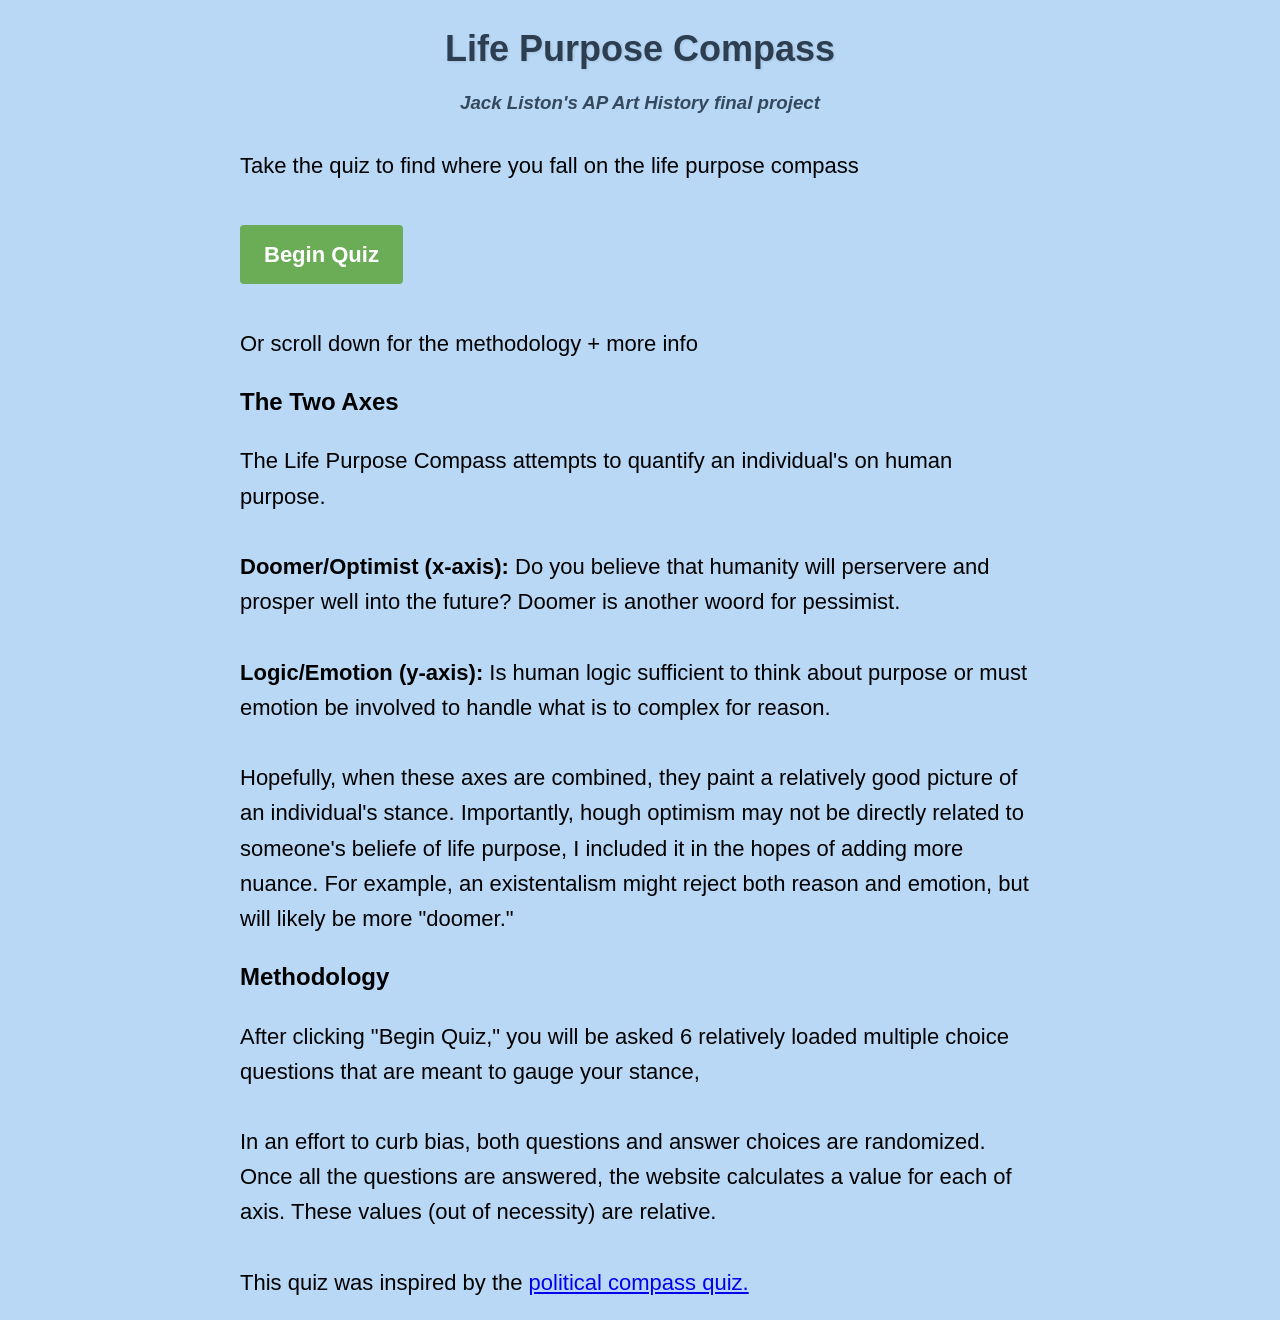
<file: index.html>
<html>
<head>
    <meta charset="utf-8">
    <meta http-equiv="X-UA-Compatible" content="IE=edge">
    <title>Life Purpose Compass</title>
    <meta name="description" content="">
    <meta name="viewport" content="width=device-width, initial-scale=1">
    <link rel="stylesheet" href="assets/style.css">
    <link rel="icon" type="image/x-icon" href="/assets/images/j.ico">
    
</head>
<body>
    <h1>Life Purpose Compass</h1>
    <h3>Jack Liston's AP Art History final project</h3>


        <p>Take the quiz to find where you fall on the life purpose compass</p>
      <a href="quiz.html" id='beginquiz'>Begin Quiz</a>
      <p>Or scroll down for the methodology + more info</p>


<h2>The Two Axes</h2>
<p>
    The Life Purpose Compass attempts to quantify an individual's on human purpose.
    <br><br>
    <strong>Doomer/Optimist (x-axis):</strong> Do you believe that humanity will perservere and prosper well into the future? Doomer is another woord for pessimist.
    <br><br>
    <strong>Logic/Emotion (y-axis):</strong> Is human logic sufficient to think about purpose or must emotion be involved to handle what is to complex for reason. 
    <br><br>
Hopefully, when these axes are combined, they paint a relatively good picture of an individual's stance. Importantly, hough optimism may not be directly related to someone's beliefe of life purpose, I included it in the hopes of adding more nuance. For example, an existentalism might reject both reason and emotion, but will likely be more "doomer."</p>

<h2>Methodology</h2>
<p>
After clicking "Begin Quiz," you will be asked 6 relatively loaded multiple choice questions that are meant to gauge your stance,

<br><br>
In an effort to curb bias, both questions and answer choices are randomized. Once all the questions are answered, the website calculates a value for each of axis. These values (out of necessity) are relative. <br><br>
This quiz was inspired by the <a target="_blank" href="https://www.politicalcompass.org/">political compass quiz.</a>
</p>
</body>
<script>
localStorage.clear()

</script>
</html>
</file>
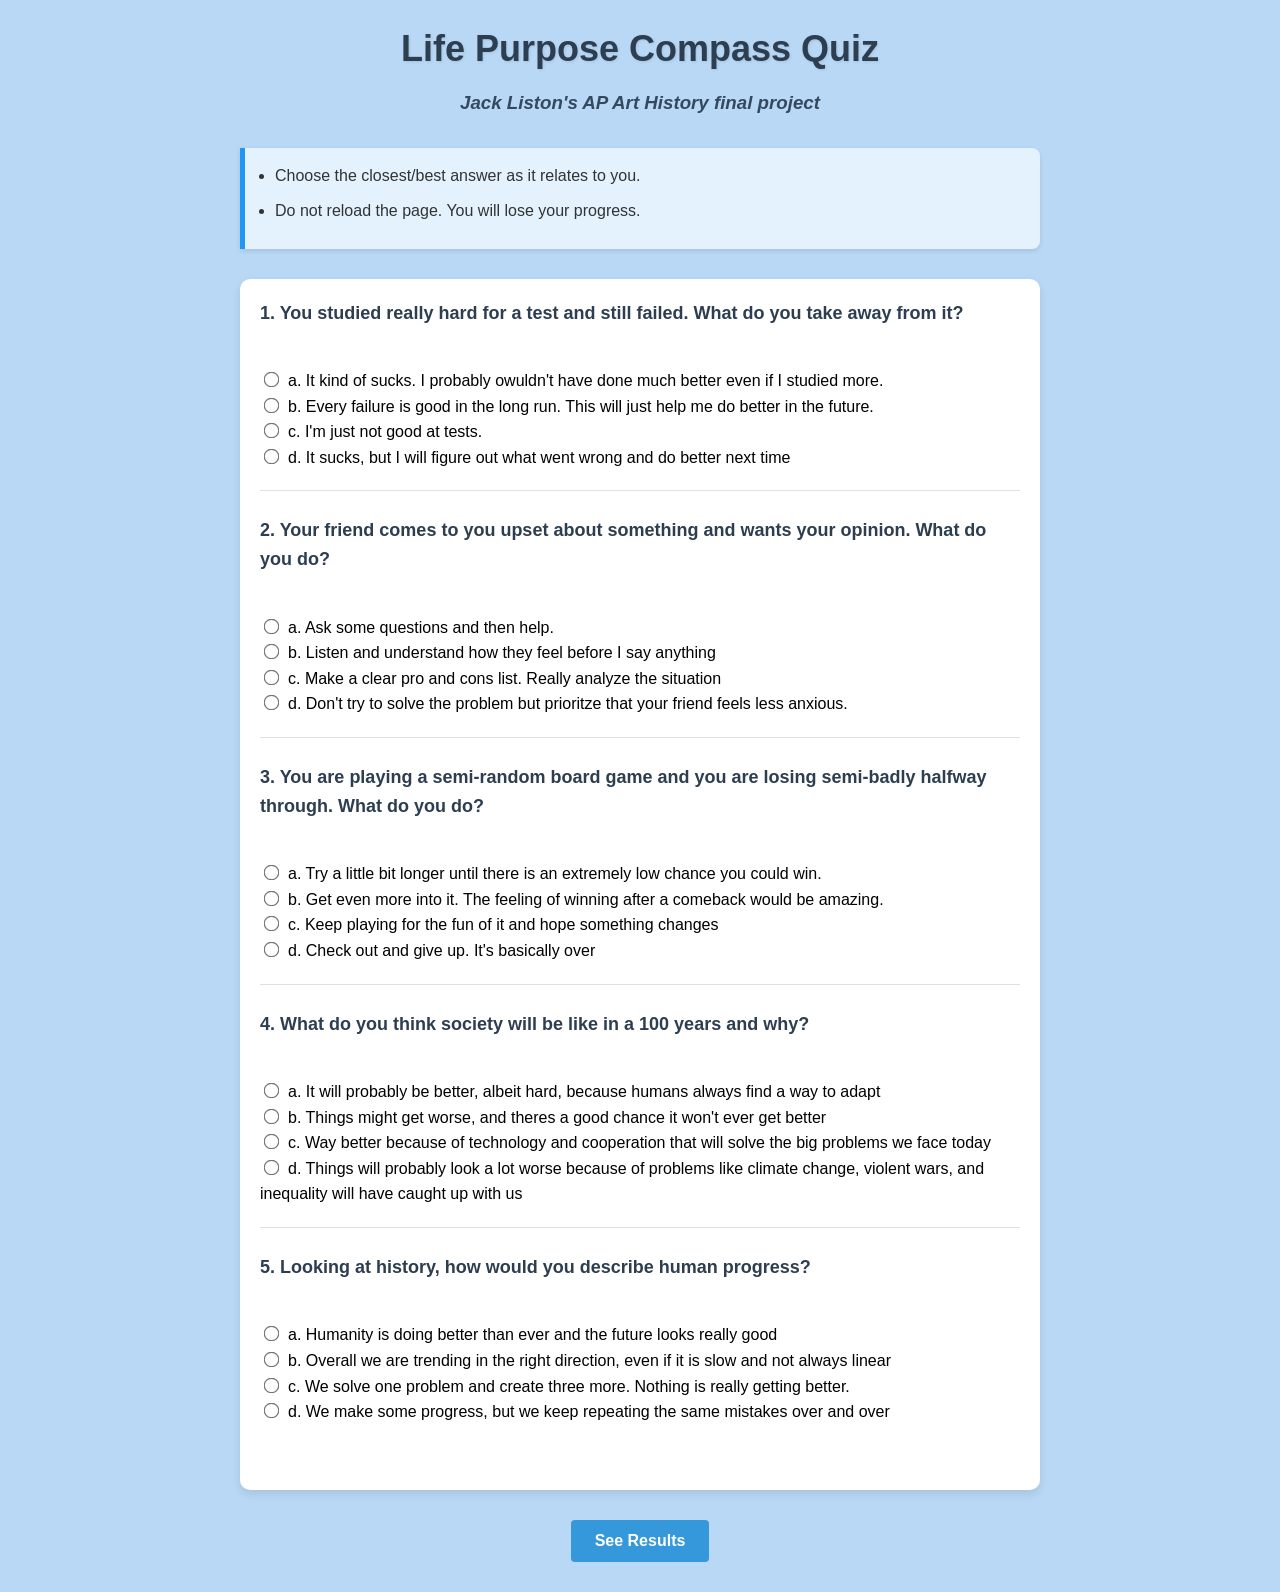
<file: quiz.html>
<html>
<head>
    <meta charset="utf-8">
    <meta http-equiv="X-UA-Compatible" content="IE=edge">
    <title>Life Purpose Compass</title>
    <meta name="description" content="">
    <meta name="viewport" content="width=device-width, initial-scale=1">
    <link rel="stylesheet" href="assets/style.css">
    <link rel="icon" type="image/x-icon" href="/assets/images/j.ico">

    
</head>
<body>
    <h1>Life Purpose Compass Quiz</h1>
    <h3>Jack Liston's AP Art History final project</h3>
  
    
    <ul>
        <li>Choose the closest/best answer as it relates to you.</li>
        <li>Do not reload the page. You will lose your progress.</li>
    </ul>
        <div id="quiz"> </div>

<form>




</form>



      <button onclick="seeresults()">See Results</button>

        
</body>
<script src="assets/quiz.js"></script>
</html>
</file>
<file: assets/style.css>
body {
    background-color: rgb(184, 216, 246);
    font-family: 'Arial', sans-serif;
    max-width: 800px;
    margin: 0 auto;
    padding: 20px;
    line-height: 1.6;
}

h1 {
    color: #2c3e50;
    text-align: center;
    margin-bottom: 10px;
    font-size: 36px;
    text-shadow: 1px 1px 3px rgba(0, 0, 0, 0.1);
}

h3 {
    color: #34495e;
    text-align: center;
    margin-top: 0;
    font-style: italic;
    margin-bottom: 30px;
}

ul {
    background-color: #e3f2fd;
    border-left: 5px solid #2196f3;
    padding: 15px 15px 15px 30px;
    margin-bottom: 30px;
    border-radius: 0 8px 8px 0;
    box-shadow: 0 2px 5px rgba(0, 0, 0, 0.1);
}

ul li {
    margin-bottom: 10px;
    color: #333;
}

#quiz {
    background-color: white;
    border-radius: 10px;
    padding: 20px;
    box-shadow: 0 4px 10px rgba(0, 0, 0, 0.1);
}

.question {
    margin-bottom: 25px;
    padding-bottom: 20px;
    border-bottom: 1px solid #e0e0e0;
}

.question:last-child {
    border-bottom: none;
}

.question label {
    display: block;
    font-weight: bold;
    font-size: 18px;
    margin-bottom: 15px;
    color: #2c3e50;
}

input[type="radio"] {
    margin-right: 10px;
    transform: scale(1.2);
    cursor: pointer;
}

.question input[type="radio"] + br + br {
    display: none;
}

button {
    padding: 12px 24px;
    background-color: #3498db;
    color: white;
    border: none;
    border-radius: 4px;
    cursor: pointer;
    font-size: 16px;
    font-weight: bold;
    display: block;
    margin: 30px auto 10px;
    transition: background-color 0.3s;
}

button:hover {
    background-color: #2980b9;
}

#examplegraph {
    width: 300px;
    height: 300px;
}

a, p {
    font-size: 22px;
}

#socialcontractheader {
    padding-top: 75px;
}

#beginquiz,#backto {
    padding: 12px 24px;
    background-color: #6bac57;
    color: white;
    border: none;
    border-radius: 4px;
    cursor: pointer;
    transition: background-color 0.3s;
    text-decoration: none;
    display: inline-block;
    font-weight: bold;
    margin: 20px 0;
}

#beginquiz:hover {
    background-color: #5a9249;
}

@media (max-width: 600px) {
    body {
        padding: 15px;
    }
    
    h1 {
        font-size: 28px;
    }
    
    h3 {
        font-size: 16px;
    }
    
    .question label {
        font-size: 16px;
    }
    
    a, p {
        font-size: 18px;
    }
}
</file>
